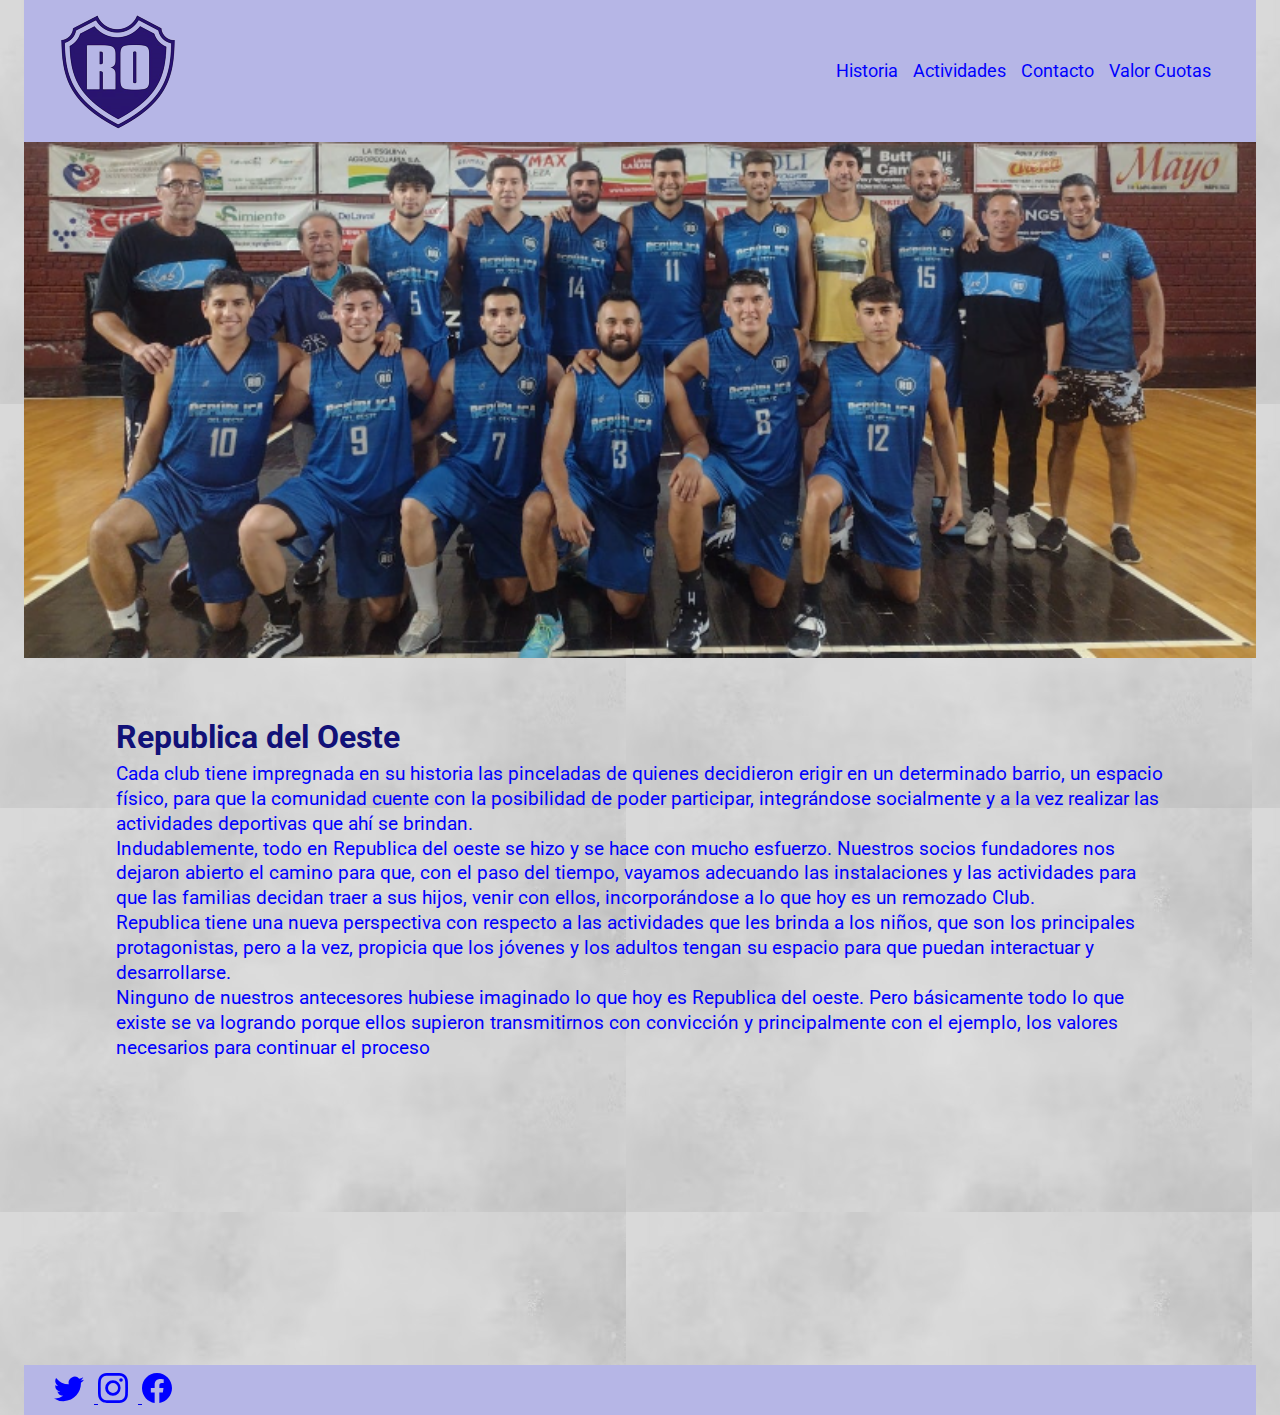
<file: index.html>
<!DOCTYPE html>
<html lang="es">

<head>
    <meta charset="UTF-8">
    <meta http-equiv="X-UA-Compatible" content="IE=edge">
    <meta name="viewport" content="width=device-width, initial-scale=1.0">
    <title>Club Republica del Oeste - Santa Fe.</title>
    <link rel="shortcut icon" href="./img/favicon.png" type="image/x-icon">
    <link rel="stylesheet" href="./css/style.css">
</head>

<body>
    <nav>
        <a href="index.html">
            <img src="img/logo repu.png" alt="Logo de republica del oeste.">
        </a>
        <ul>
            <li>
                <a href="./pages/historia.html">Historia</a>
            </li>
            <li>
                <a href="./pages/actividades.html">Actividades</a>
            </li>
            <li>
                <a href="./pages/contacto.html">Contacto</a>
            </li>
            <li>
                <a href="./pages/valorCuota.html">Valor Cuotas</a>
            </li>
        </ul>
    </nav>

    <header>
        <img src="img/header/Equipo-Primera.png" alt="foto del plantel de primera division de republica del oeste.">
    </header>

    <main>
        <section class="inicio">
            <h1>Republica del Oeste</h1>
            <p class="text-blue"> Cada club tiene impregnada en su historia las pinceladas de quienes decidieron erigir
                en un determinado barrio, un espacio físico, para que la comunidad cuente con la posibilidad de poder
                participar, integrándose socialmente y a la vez realizar las actividades deportivas que ahí se brindan.
            </p>
            <p class="text-blue">Indudablemente, todo en Republica del oeste se hizo y se hace con mucho esfuerzo.
                Nuestros
                socios fundadores nos dejaron abierto el camino para que, con el paso del tiempo, vayamos adecuando las
                instalaciones y las actividades para que las familias decidan traer a sus hijos, venir con ellos,
                incorporándose a lo que hoy es un remozado Club.</p>
            <p class="text-blue"> Republica tiene una nueva perspectiva con respecto a las actividades que les brinda a
                los niños, que
                son los principales protagonistas, pero a la vez, propicia que los jóvenes y los adultos tengan su
                espacio para que puedan interactuar y desarrollarse.</p>
            <p class="text-blue">Ninguno de nuestros antecesores hubiese imaginado lo que hoy es Republica del oeste.
                Pero básicamente
                todo lo que existe se va logrando porque ellos supieron transmitirnos con convicción y principalmente
                con el ejemplo, los valores necesarios para continuar el proceso</p>

        </section>


        <center><iframe class="conteiner"
                src="https://www.google.com/maps/embed?pb=!1m18!1m12!1m3!1d3396.717407839639!2d-60.717757899999995!3d-31.64158690000001!2m3!1f0!2f0!3f0!3m2!1i1024!2i768!4f13.1!3m3!1m2!1s0x95b5a9b445242f9f%3A0x4684e0f511addc2!2sAv.%20Gdor.%20Freyre%202765%2C%20S3000EPF%20Santa%20Fe!5e0!3m2!1ses-419!2sar!4v1685734344978!5m2!1ses-419!2sar"
                width="400" height="250" style="border: 10px;;" allowfullscreen="" loading="lazy"
                referrerpolicy="no-referrer-when-downgrade"></iframe></center>

    </main>

    <footer>
        <div>
            <a href="https://twitter.com/republicaoeste?lang=es" target="_blank">
                <svg xmlns="http://www.w3.org/2000/svg" width="16" height="16" fill="currentColor" class="bi bi-twitter"
                    viewBox="0 0 16 16">
                    <path
                        d="M5.026 15c6.038 0 9.341-5.003 9.341-9.334 0-.14 0-.282-.006-.422A6.685 6.685 0 0 0 16 3.542a6.658 6.658 0 0 1-1.889.518 3.301 3.301 0 0 0 1.447-1.817 6.533 6.533 0 0 1-2.087.793A3.286 3.286 0 0 0 7.875 6.03a9.325 9.325 0 0 1-6.767-3.429 3.289 3.289 0 0 0 1.018 4.382A3.323 3.323 0 0 1 .64 6.575v.045a3.288 3.288 0 0 0 2.632 3.218 3.203 3.203 0 0 1-.865.115 3.23 3.23 0 0 1-.614-.057 3.283 3.283 0 0 0 3.067 2.277A6.588 6.588 0 0 1 .78 13.58a6.32 6.32 0 0 1-.78-.045A9.344 9.344 0 0 0 5.026 15z" />
                </svg>
            </a>
            <a href="https://www.instagram.com/republicadeloeste/?hl=es-la" target="_blank">
                <svg xmlns="http://www.w3.org/2000/svg" width="16" height="16" fill="currentColor"
                    class="bi bi-instagram" viewBox="0 0 16 16">
                    <path
                        d="M8 0C5.829 0 5.556.01 4.703.048 3.85.088 3.269.222 2.76.42a3.917 3.917 0 0 0-1.417.923A3.927 3.927 0 0 0 .42 2.76C.222 3.268.087 3.85.048 4.7.01 5.555 0 5.827 0 8.001c0 2.172.01 2.444.048 3.297.04.852.174 1.433.372 1.942.205.526.478.972.923 1.417.444.445.89.719 1.416.923.51.198 1.09.333 1.942.372C5.555 15.99 5.827 16 8 16s2.444-.01 3.298-.048c.851-.04 1.434-.174 1.943-.372a3.916 3.916 0 0 0 1.416-.923c.445-.445.718-.891.923-1.417.197-.509.332-1.09.372-1.942C15.99 10.445 16 10.173 16 8s-.01-2.445-.048-3.299c-.04-.851-.175-1.433-.372-1.941a3.926 3.926 0 0 0-.923-1.417A3.911 3.911 0 0 0 13.24.42c-.51-.198-1.092-.333-1.943-.372C10.443.01 10.172 0 7.998 0h.003zm-.717 1.442h.718c2.136 0 2.389.007 3.232.046.78.035 1.204.166 1.486.275.373.145.64.319.92.599.28.28.453.546.598.92.11.281.24.705.275 1.485.039.843.047 1.096.047 3.231s-.008 2.389-.047 3.232c-.035.78-.166 1.203-.275 1.485a2.47 2.47 0 0 1-.599.919c-.28.28-.546.453-.92.598-.28.11-.704.24-1.485.276-.843.038-1.096.047-3.232.047s-2.39-.009-3.233-.047c-.78-.036-1.203-.166-1.485-.276a2.478 2.478 0 0 1-.92-.598 2.48 2.48 0 0 1-.6-.92c-.109-.281-.24-.705-.275-1.485-.038-.843-.046-1.096-.046-3.233 0-2.136.008-2.388.046-3.231.036-.78.166-1.204.276-1.486.145-.373.319-.64.599-.92.28-.28.546-.453.92-.598.282-.11.705-.24 1.485-.276.738-.034 1.024-.044 2.515-.045v.002zm4.988 1.328a.96.96 0 1 0 0 1.92.96.96 0 0 0 0-1.92zm-4.27 1.122a4.109 4.109 0 1 0 0 8.217 4.109 4.109 0 0 0 0-8.217zm0 1.441a2.667 2.667 0 1 1 0 5.334 2.667 2.667 0 0 1 0-5.334z" />
                </svg>
            </a>
            <a href="https://www.facebook.com/Republicaoeste/" target="_blank">
                <svg xmlns="http://www.w3.org/2000/svg" width="16" height="16" fill="currentColor"
                    class="bi bi-facebook" viewBox="0 0 16 16">
                    <path
                        d="M16 8.049c0-4.446-3.582-8.05-8-8.05C3.58 0-.002 3.603-.002 8.05c0 4.017 2.926 7.347 6.75 7.951v-5.625h-2.03V8.05H6.75V6.275c0-2.017 1.195-3.131 3.022-3.131.876 0 1.791.157 1.791.157v1.98h-1.009c-.993 0-1.303.621-1.303 1.258v1.51h2.218l-.354 2.326H9.25V16c3.824-.604 6.75-3.934 6.75-7.951z" />
                </svg>
            </a>
        </div>

    </footer>
</body>

</html>
</file>
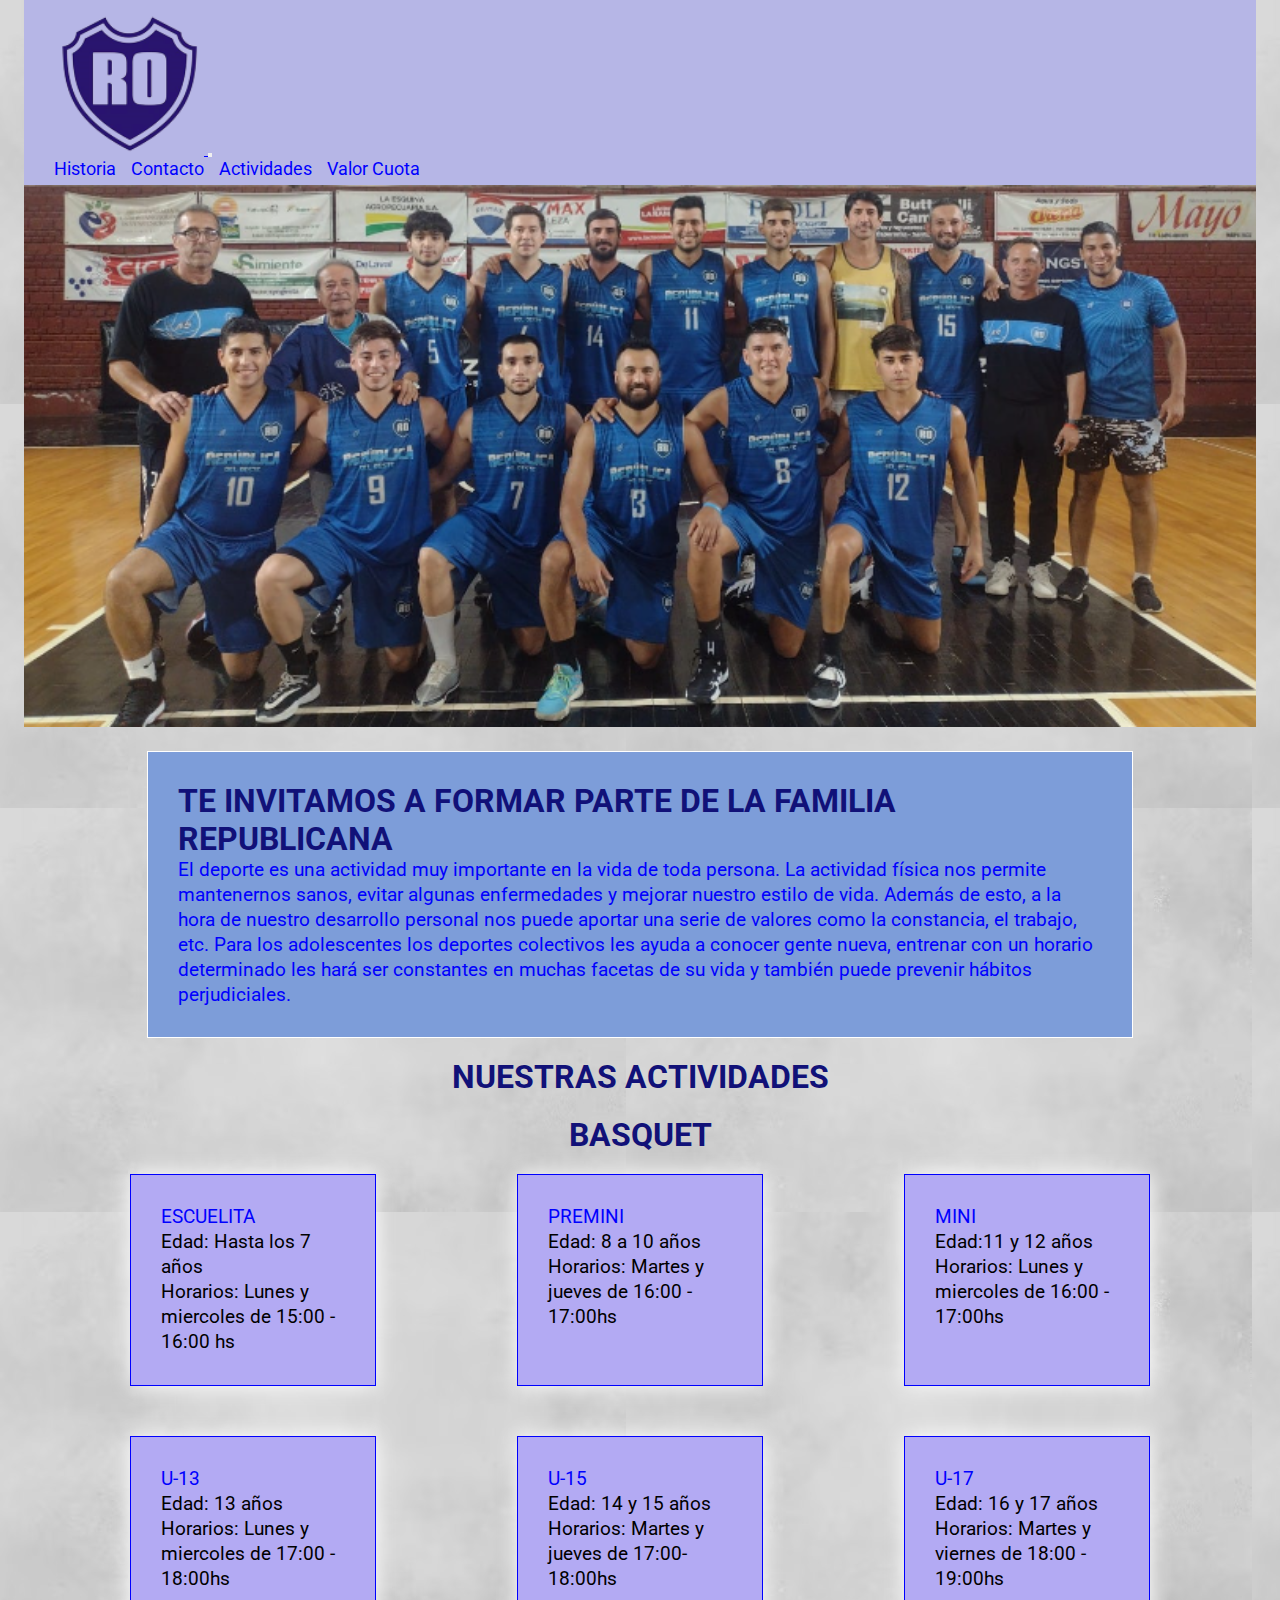
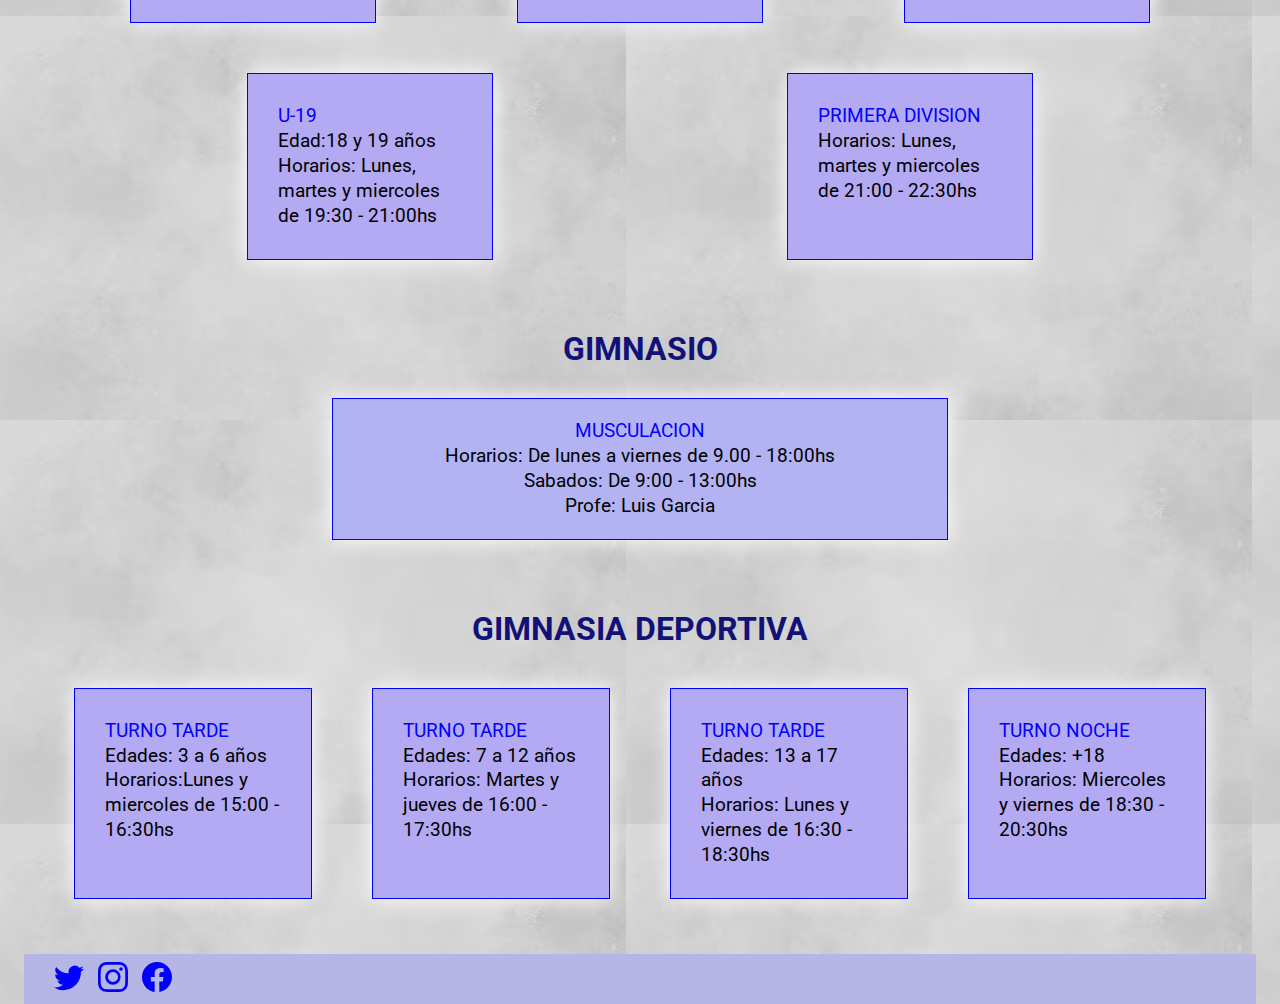
<file: pages/actividades.html>
<!DOCTYPE html>
<html lang="es">

<head>
    <meta charset="UTF-8">
    <meta http-equiv="X-UA-Compatible" content="IE=edge">
    <meta name="viewport" content="width=device-width, initial-scale=1.0">
    <title>Republica del Oeste - Actividades.</title>
    <link href="https://cdn.jsdelivr.net/npm/bootstrap@5.3.0/dist/css/bootstrap.min.css" rel="stylesheet"
        integrity="sha384-9ndCyUaIbzAi2FUVXJi0CjmCapSmO7SnpJef0486qhLnuZ2cdeRhO02iuK6FUUVM" crossorigin="anonymous">
    <link rel="shortcut icon" href="../img/favicon.png" type="image/x-icon">
    <link rel="stylesheet" href="../css/style.css">
</head>

<body>
    <nav class="navbar navbar-expand-lg botonera">
        <div class="container-fluid">
            <!--aca va mi logo-->
            <a class="navbar-brand" href="../index.html">
                <img src="../img/logo repu.png" alt="Logo republica del oeste">
            </a>
            <button class="navbar-toggler" type="button" data-bs-toggle="collapse"
                data-bs-target="#navbarSupportedContent" aria-controls="navbarSupportedContent" aria-expanded="false"
                aria-label="Toggle navigation">
                <!--boton hamburguesa-->
                <span class="navbar-toggler-icon"></span>
            </button>
            <div class="collapse navbar-collapse" id="navbarSupportedContent">

                <ul class="navbar-nav ms-auto mb-2 mb-lg-0">
                    <li class="nav-item">
                        <a class="nav-link" href="./historia.html">Historia</a>
                    </li>

                    </li>
                    <li class="nav-item">
                        <a class="nav-link" href="./contacto.html">Contacto</a>
                    </li>

                    <li class="nav-item">
                        <a class="nav-link" href="./actividades.html">Actividades</a>
                    </li>

                    <li class="nav-item">
                        <a class="nav-link" href="./valorcuota.html">Valor Cuota</a>
                    </li>
                </ul>

            </div>
        </div>
    </nav>

    <header>
        <img src="../img/header/Plantel primera.png" alt="foto del plantel de primera division de republica del oeste.">
    </header>

    <main>
        <section class="actividades">
            <h1>TE INVITAMOS A FORMAR PARTE DE LA FAMILIA REPUBLICANA</h1>
            <p class="text-blue">El deporte es una actividad muy importante en la vida de toda persona. La actividad
                física
                nos permite mantenernos sanos, evitar algunas enfermedades y mejorar nuestro estilo de vida. Además de
                esto,
                a la hora de nuestro desarrollo personal nos puede aportar una serie de valores como la constancia, el
                trabajo, etc. Para los adolescentes los deportes colectivos les ayuda a conocer gente nueva, entrenar
                con un
                horario determinado les hará ser constantes en muchas facetas de su vida y también puede prevenir
                hábitos
                perjudiciales. </p>
        </section>

        <h2>NUESTRAS ACTIVIDADES</h2>

        <h3>BASQUET</h3>


        <div class="contenedor">
            <div class="escuelita">
                <p class="text-blue"> ESCUELITA</p>
                <p>Edad: Hasta los 7 años</p>
                <p>Horarios: Lunes y miercoles de 15:00 - 16:00 hs</p>
            </div>

            <div class="premini">
                <p class="text-blue"> PREMINI</p>
                <p>Edad: 8 a 10 años</p>
                <p>Horarios: Martes y jueves de 16:00 - 17:00hs</p>
            </div>

            <div class="mini">
                <p class="text-blue">MINI</p>
                <p>Edad:11 y 12 años</p>
                <p>Horarios: Lunes y miercoles de 16:00 - 17:00hs</p>
            </div>
        </div>



        <div class="contenedor-2">
            <div class="u13">
                <p class="text-blue">U-13</p>
                <p>Edad: 13 años</p>
                <p>Horarios: Lunes y miercoles de 17:00 - 18:00hs</p>
            </div>

            <div class="u15">
                <p class="text-blue">U-15</p>
                <p>Edad: 14 y 15 años</p>
                <p>Horarios: Martes y jueves de 17:00- 18:00hs</p>
            </div>

            <div class="u17">
                <p class="text-blue">U-17</p>
                <p>Edad: 16 y 17 años</p>
                <p>Horarios: Martes y viernes de 18:00 - 19:00hs</p>
            </div>
        </div>



        <div class="contenedor-3">
            <div class="u19">
                <p class="text-blue">U-19</p>
                <p>Edad:18 y 19 años</p>
                <p>Horarios: Lunes, martes y miercoles de 19:30 - 21:00hs</p>
            </div>

            <div class="primera">
                <p class="text-blue"> PRIMERA DIVISION</p>
                <p>Horarios: Lunes, martes y miercoles de 21:00 - 22:30hs</p>
            </div>
        </div>


        <h3>GIMNASIO</h3>
        <div class="gym">
            <p class="text-blue">MUSCULACION</p>
            <p>Horarios: De lunes a viernes de 9.00 - 18:00hs</p>
            <p>Sabados: De 9:00 - 13:00hs</p>
            <p>Profe: Luis Garcia</p>
        </div>


        <h3>GIMNASIA DEPORTIVA</h3>
        <div class="deportiva">

            <div class="tarde">
                <p class="text-blue">TURNO TARDE</p>
                <p>Edades: 3 a 6 años</p>
                <p>Horarios:Lunes y miercoles de 15:00 - 16:30hs</p>
            </div>


            <div class="tarde">
                <p class="text-blue">TURNO TARDE</p>
                <p>Edades: 7 a 12 años</p>
                <p>Horarios: Martes y jueves de 16:00 - 17:30hs</p>
            </div>

            <div class="tarde">
                <p class="text-blue">TURNO TARDE</p>
                <p>Edades: 13 a 17 años</p>
                <p>Horarios: Lunes y viernes de 16:30 - 18:30hs</p>
            </div>

            <div class="tarde">
                <p class="text-blue">TURNO NOCHE</p>
                <p>Edades: +18</p>
                <p>Horarios: Miercoles y viernes de 18:30 - 20:30hs</p>
            </div>
        </div>

    </main>

    <footer>
        <div>
            <a href="https://twitter.com/republicaoeste?lang=es" target="_blank">
                <svg xmlns="http://www.w3.org/2000/svg" width="16" height="16" fill="currentColor" class="bi bi-twitter"
                    viewBox="0 0 16 16">
                    <path
                        d="M5.026 15c6.038 0 9.341-5.003 9.341-9.334 0-.14 0-.282-.006-.422A6.685 6.685 0 0 0 16 3.542a6.658 6.658 0 0 1-1.889.518 3.301 3.301 0 0 0 1.447-1.817 6.533 6.533 0 0 1-2.087.793A3.286 3.286 0 0 0 7.875 6.03a9.325 9.325 0 0 1-6.767-3.429 3.289 3.289 0 0 0 1.018 4.382A3.323 3.323 0 0 1 .64 6.575v.045a3.288 3.288 0 0 0 2.632 3.218 3.203 3.203 0 0 1-.865.115 3.23 3.23 0 0 1-.614-.057 3.283 3.283 0 0 0 3.067 2.277A6.588 6.588 0 0 1 .78 13.58a6.32 6.32 0 0 1-.78-.045A9.344 9.344 0 0 0 5.026 15z" />
            </a>
            <a href="https://www.instagram.com/republicadeloeste/?hl=es-la" target="_blank">
                <svg xmlns="http://www.w3.org/2000/svg" width="16" height="16" fill="currentColor"
                    class="bi bi-instagram" viewBox="0 0 16 16">
                    <path
                        d="M8 0C5.829 0 5.556.01 4.703.048 3.85.088 3.269.222 2.76.42a3.917 3.917 0 0 0-1.417.923A3.927 3.927 0 0 0 .42 2.76C.222 3.268.087 3.85.048 4.7.01 5.555 0 5.827 0 8.001c0 2.172.01 2.444.048 3.297.04.852.174 1.433.372 1.942.205.526.478.972.923 1.417.444.445.89.719 1.416.923.51.198 1.09.333 1.942.372C5.555 15.99 5.827 16 8 16s2.444-.01 3.298-.048c.851-.04 1.434-.174 1.943-.372a3.916 3.916 0 0 0 1.416-.923c.445-.445.718-.891.923-1.417.197-.509.332-1.09.372-1.942C15.99 10.445 16 10.173 16 8s-.01-2.445-.048-3.299c-.04-.851-.175-1.433-.372-1.941a3.926 3.926 0 0 0-.923-1.417A3.911 3.911 0 0 0 13.24.42c-.51-.198-1.092-.333-1.943-.372C10.443.01 10.172 0 7.998 0h.003zm-.717 1.442h.718c2.136 0 2.389.007 3.232.046.78.035 1.204.166 1.486.275.373.145.64.319.92.599.28.28.453.546.598.92.11.281.24.705.275 1.485.039.843.047 1.096.047 3.231s-.008 2.389-.047 3.232c-.035.78-.166 1.203-.275 1.485a2.47 2.47 0 0 1-.599.919c-.28.28-.546.453-.92.598-.28.11-.704.24-1.485.276-.843.038-1.096.047-3.232.047s-2.39-.009-3.233-.047c-.78-.036-1.203-.166-1.485-.276a2.478 2.478 0 0 1-.92-.598 2.48 2.48 0 0 1-.6-.92c-.109-.281-.24-.705-.275-1.485-.038-.843-.046-1.096-.046-3.233 0-2.136.008-2.388.046-3.231.036-.78.166-1.204.276-1.486.145-.373.319-.64.599-.92.28-.28.546-.453.92-.598.282-.11.705-.24 1.485-.276.738-.034 1.024-.044 2.515-.045v.002zm4.988 1.328a.96.96 0 1 0 0 1.92.96.96 0 0 0 0-1.92zm-4.27 1.122a4.109 4.109 0 1 0 0 8.217 4.109 4.109 0 0 0 0-8.217zm0 1.441a2.667 2.667 0 1 1 0 5.334 2.667 2.667 0 0 1 0-5.334z" />
            </a>
            <a href="https://www.facebook.com/Republicaoeste/" target="_blank">
                <svg xmlns="http://www.w3.org/2000/svg" width="16" height="16" fill="currentColor"
                    class="bi bi-facebook" viewBox="0 0 16 16">
                    <path
                        d="M16 8.049c0-4.446-3.582-8.05-8-8.05C3.58 0-.002 3.603-.002 8.05c0 4.017 2.926 7.347 6.75 7.951v-5.625h-2.03V8.05H6.75V6.275c0-2.017 1.195-3.131 3.022-3.131.876 0 1.791.157 1.791.157v1.98h-1.009c-.993 0-1.303.621-1.303 1.258v1.51h2.218l-.354 2.326H9.25V16c3.824-.604 6.75-3.934 6.75-7.951z" />
                </svg>
        </div>

    </footer>
    <script src="https://cdn.jsdelivr.net/npm/bootstrap@5.3.0/dist/js/bootstrap.bundle.min.js"
        integrity="sha384-geWF76RCwLtnZ8qwWowPQNguL3RmwHVBC9FhGdlKrxdiJJigb/j/68SIy3Te4Bkz"
        crossorigin="anonymous"></script>
</body>

</html>
</file>
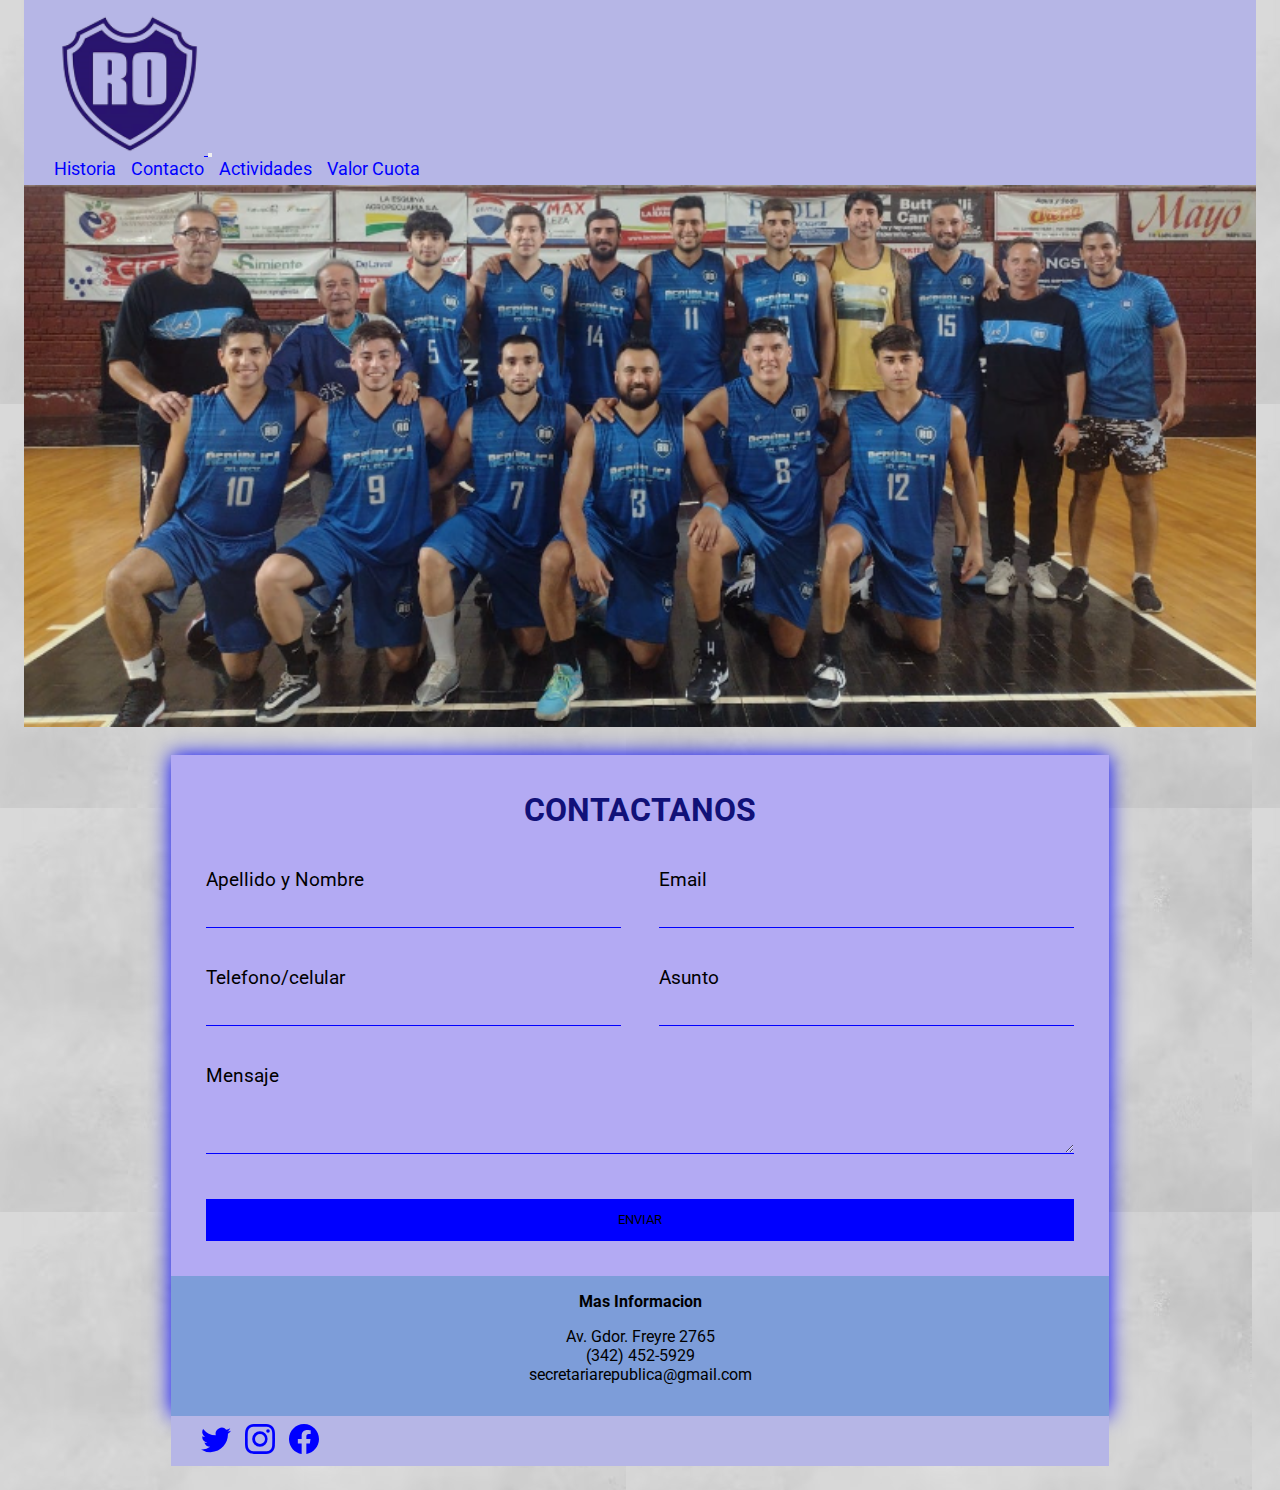
<file: pages/contacto.html>
<!DOCTYPE html>
<html lang="es">

<head>
    <meta charset="UTF-8">
    <meta http-equiv="X-UA-Compatible" content="IE=edge">
    <meta name="viewport" content="width=device-width, initial-scale=1.0">
    <title>Republica del Oeste - Contacto</title>
    <link href="https://cdn.jsdelivr.net/npm/bootstrap@5.3.0/dist/css/bootstrap.min.css" rel="stylesheet"
        integrity="sha384-9ndCyUaIbzAi2FUVXJi0CjmCapSmO7SnpJef0486qhLnuZ2cdeRhO02iuK6FUUVM" crossorigin="anonymous">
    <link rel="shortcut icon" href="../img/favicon.png" type="image/x-icon">
    <link rel="stylesheet" href="../css/style.css">
    <link rel="stylesheet" href="https://use.fontawesome.com/releases/v5.8.1/css/all.css"
        integrity="sha384-50oBUHEmvpQ+1lW4y57PTFmhCaXp0ML5d60M1M7uH2+nqUivzIebhndOJK28anvf" crossorigin="anonymous">
</head>

<body>
    <nav class="navbar navbar-expand-lg botonera">
        <div class="container-fluid">
            <!--aca va mi logo-->
            <a class="navbar-brand" href="../index.html">
                <img src="../img/logo repu.png" alt="Logo republica del oeste">
            </a>
            <button class="navbar-toggler" type="button" data-bs-toggle="collapse"
                data-bs-target="#navbarSupportedContent" aria-controls="navbarSupportedContent" aria-expanded="false"
                aria-label="Toggle navigation">
                <!--boton hamburguesa-->
                <span class="navbar-toggler-icon"></span>
            </button>
            <div class="collapse navbar-collapse" id="navbarSupportedContent">

                <ul class="navbar-nav ms-auto mb-2 mb-lg-0">
                    <li class="nav-item">
                        <a class="nav-link" href="./historia.html">Historia</a>
                    </li>

                    </li>
                    <li class="nav-item">
                        <a class="nav-link" href="./contacto.html">Contacto</a>
                    </li>

                    <li class="nav-item">
                        <a class="nav-link" href="./actividades.html">Actividades</a>
                    </li>

                    <li class="nav-item">
                        <a class="nav-link" href="./valorcuota.html">Valor Cuota</a>
                    </li>
                </ul>

            </div>
        </div>
    </nav>


    <header>
        <img src="../img/header/Plantel primera.png" alt="foto del plantel de primera division de republica del oeste.">
    </header>

    <div class="content">


        <div class="contact-wrapper animated bounceInUp">
            <div class="contact-form">
                <h3>CONTACTANOS</h3>
                <form action="">
                    <p>
                        <label>Apellido y Nombre</label>
                        <input type="text" name="Apellido y Nombre">
                    </p>
                    <p>
                        <label>Email</label>
                        <input type="email" name="email">
                    </p>
                    <p>
                        <label>Telefono/celular</label>
                        <input type="tel" name="phone">
                    </p>
                    <p>
                        <label>Asunto</label>
                        <input type="text" name="asunto">
                    </p>
                    <p class="block">
                        <label>Mensaje</label>
                        <textarea name="mensaje" rows="3"></textarea>
                    </p>
                    <p class="block">
                        <button>
                            Enviar
                        </button>
                    </p>
                </form>
            </div>
            <div class="contact-info">
                <h4>Mas Informacion</h4>
                <ul>
                    <li><i class="fas fa-map-marker-alt"></i> Av. Gdor. Freyre 2765</li>
                    <li><i class="fas fa-phone"></i> (342) 452-5929</li>
                    <li><i class="fas fa-envelope-open-text"></i> secretariarepublica@gmail.com</li>
                </ul>


            </div>
        </div>


        <footer>
            <div>
                <a href="https://twitter.com/republicaoeste?lang=es" target="_blank">
                    <svg xmlns="http://www.w3.org/2000/svg" width="16" height="16" fill="currentColor"
                        class="bi bi-twitter" viewBox="0 0 16 16">
                        <path
                            d="M5.026 15c6.038 0 9.341-5.003 9.341-9.334 0-.14 0-.282-.006-.422A6.685 6.685 0 0 0 16 3.542a6.658 6.658 0 0 1-1.889.518 3.301 3.301 0 0 0 1.447-1.817 6.533 6.533 0 0 1-2.087.793A3.286 3.286 0 0 0 7.875 6.03a9.325 9.325 0 0 1-6.767-3.429 3.289 3.289 0 0 0 1.018 4.382A3.323 3.323 0 0 1 .64 6.575v.045a3.288 3.288 0 0 0 2.632 3.218 3.203 3.203 0 0 1-.865.115 3.23 3.23 0 0 1-.614-.057 3.283 3.283 0 0 0 3.067 2.277A6.588 6.588 0 0 1 .78 13.58a6.32 6.32 0 0 1-.78-.045A9.344 9.344 0 0 0 5.026 15z" />
                </a>
                <a href="https://www.instagram.com/republicadeloeste/?hl=es-la" target="_blank">
                    <svg xmlns="http://www.w3.org/2000/svg" width="16" height="16" fill="currentColor"
                        class="bi bi-instagram" viewBox="0 0 16 16">
                        <path
                            d="M8 0C5.829 0 5.556.01 4.703.048 3.85.088 3.269.222 2.76.42a3.917 3.917 0 0 0-1.417.923A3.927 3.927 0 0 0 .42 2.76C.222 3.268.087 3.85.048 4.7.01 5.555 0 5.827 0 8.001c0 2.172.01 2.444.048 3.297.04.852.174 1.433.372 1.942.205.526.478.972.923 1.417.444.445.89.719 1.416.923.51.198 1.09.333 1.942.372C5.555 15.99 5.827 16 8 16s2.444-.01 3.298-.048c.851-.04 1.434-.174 1.943-.372a3.916 3.916 0 0 0 1.416-.923c.445-.445.718-.891.923-1.417.197-.509.332-1.09.372-1.942C15.99 10.445 16 10.173 16 8s-.01-2.445-.048-3.299c-.04-.851-.175-1.433-.372-1.941a3.926 3.926 0 0 0-.923-1.417A3.911 3.911 0 0 0 13.24.42c-.51-.198-1.092-.333-1.943-.372C10.443.01 10.172 0 7.998 0h.003zm-.717 1.442h.718c2.136 0 2.389.007 3.232.046.78.035 1.204.166 1.486.275.373.145.64.319.92.599.28.28.453.546.598.92.11.281.24.705.275 1.485.039.843.047 1.096.047 3.231s-.008 2.389-.047 3.232c-.035.78-.166 1.203-.275 1.485a2.47 2.47 0 0 1-.599.919c-.28.28-.546.453-.92.598-.28.11-.704.24-1.485.276-.843.038-1.096.047-3.232.047s-2.39-.009-3.233-.047c-.78-.036-1.203-.166-1.485-.276a2.478 2.478 0 0 1-.92-.598 2.48 2.48 0 0 1-.6-.92c-.109-.281-.24-.705-.275-1.485-.038-.843-.046-1.096-.046-3.233 0-2.136.008-2.388.046-3.231.036-.78.166-1.204.276-1.486.145-.373.319-.64.599-.92.28-.28.546-.453.92-.598.282-.11.705-.24 1.485-.276.738-.034 1.024-.044 2.515-.045v.002zm4.988 1.328a.96.96 0 1 0 0 1.92.96.96 0 0 0 0-1.92zm-4.27 1.122a4.109 4.109 0 1 0 0 8.217 4.109 4.109 0 0 0 0-8.217zm0 1.441a2.667 2.667 0 1 1 0 5.334 2.667 2.667 0 0 1 0-5.334z" />
                </a>
                <a href="https://www.facebook.com/Republicaoeste/" target="_blank">
                    <svg xmlns="http://www.w3.org/2000/svg" width="16" height="16" fill="currentColor"
                        class="bi bi-facebook" viewBox="0 0 16 16">
                        <path
                            d="M16 8.049c0-4.446-3.582-8.05-8-8.05C3.58 0-.002 3.603-.002 8.05c0 4.017 2.926 7.347 6.75 7.951v-5.625h-2.03V8.05H6.75V6.275c0-2.017 1.195-3.131 3.022-3.131.876 0 1.791.157 1.791.157v1.98h-1.009c-.993 0-1.303.621-1.303 1.258v1.51h2.218l-.354 2.326H9.25V16c3.824-.604 6.75-3.934 6.75-7.951z" />
                </a>
            </div>

        </footer>
        <script src="https://cdn.jsdelivr.net/npm/bootstrap@5.3.0/dist/js/bootstrap.bundle.min.js"
            integrity="sha384-geWF76RCwLtnZ8qwWowPQNguL3RmwHVBC9FhGdlKrxdiJJigb/j/68SIy3Te4Bkz"
            crossorigin="anonymous"></script>
</body>

</html>
</file>
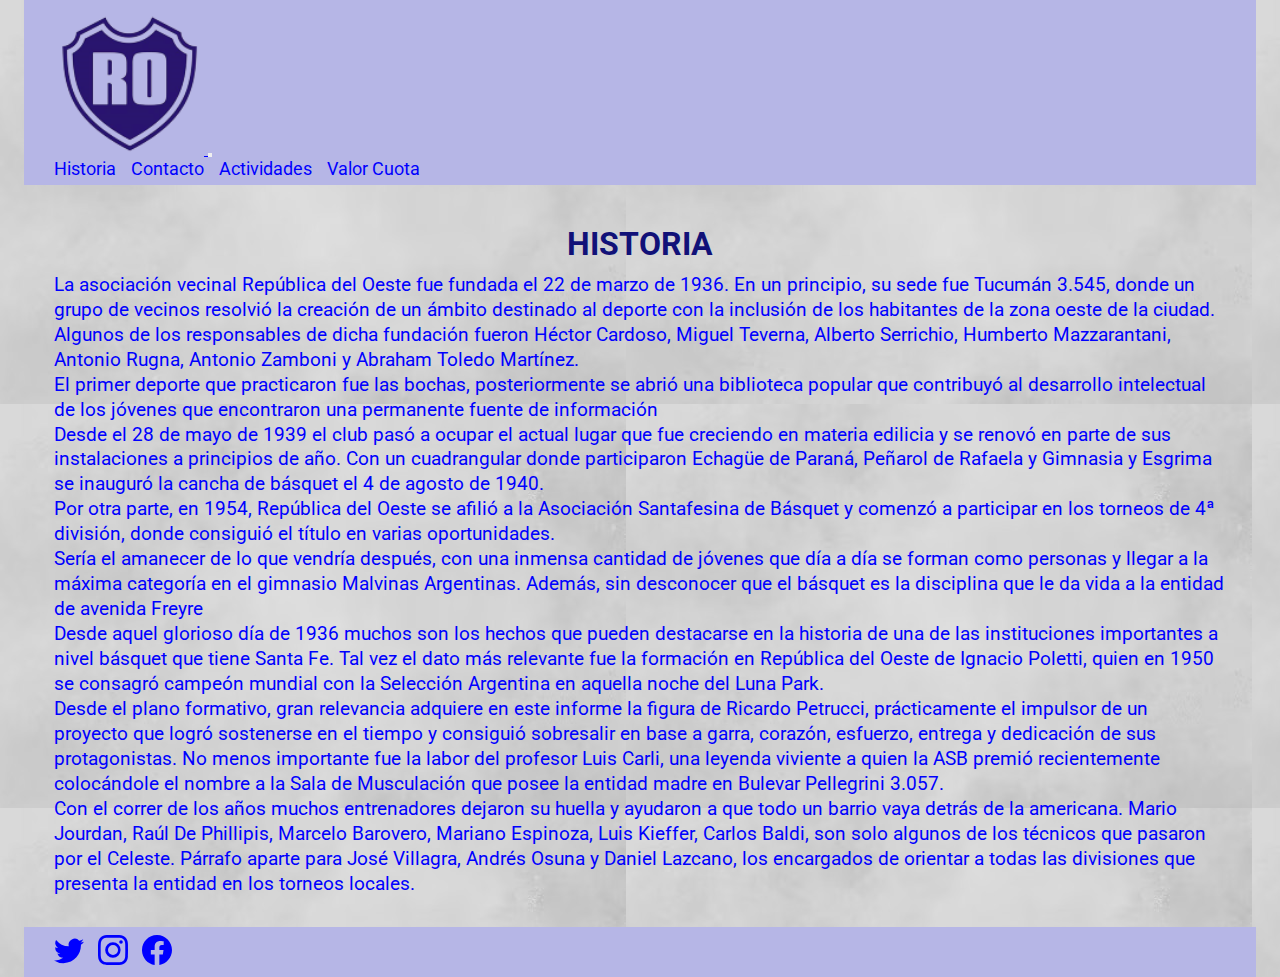
<file: pages/historia.html>
<!doctype html>
<html lang="en">

<head>
    <meta charset="utf-8">
    <meta name="viewport" content="width=device-width, initial-scale=1">
    <title>Historia</title>
    <!--CSS DE BS-->
    <link href="https://cdn.jsdelivr.net/npm/bootstrap@5.3.0/dist/css/bootstrap.min.css" rel="stylesheet"
        integrity="sha384-9ndCyUaIbzAi2FUVXJi0CjmCapSmO7SnpJef0486qhLnuZ2cdeRhO02iuK6FUUVM" crossorigin="anonymous">
    <!--MI CSS-->
    <link rel="stylesheet" href="../css/style.css">
    <link rel="shortcut icon" href="../img/favicon.png" type="image/x-icon">
</head>

<body>
    <!--stars nav-->
    <nav class="navbar navbar-expand-lg botonera">
        <div class="container-fluid">
            <!--aca va mi logo-->
            <a class="navbar-brand" href="../index.html">
                <img src="../img/logo repu.png" alt="Logo republica del oeste">
            </a>
            <button class="navbar-toggler" type="button" data-bs-toggle="collapse"
                data-bs-target="#navbarSupportedContent" aria-controls="navbarSupportedContent" aria-expanded="false"
                aria-label="Toggle navigation">
                <!--boton hamburguesa-->
                <span class="navbar-toggler-icon"></span>
            </button>
            <div class="collapse navbar-collapse" id="navbarSupportedContent">

                <ul class="navbar-nav ms-auto mb-2 mb-lg-0">
                    <li class="nav-item">
                        <a class="nav-link" href="./historia.html">Historia</a>
                    </li>

                    </li>
                    <li class="nav-item">
                        <a class="nav-link" href="./contacto.html">Contacto</a>
                    </li>

                    <li class="nav-item">
                        <a class="nav-link" href="./actividades.html">Actividades</a>
                    </li>

                    <li class="nav-item">
                        <a class="nav-link" href="./valorcuota.html">Valor Cuota</a>
                    </li>
                </ul>

            </div>
        </div>
    </nav>
    <!--ends nav-->


    <main>
        <section class="conteiner">
            <h1 class="text-center">HISTORIA</h1>
            <p class="text-blue">La asociación vecinal República del Oeste fue fundada el 22 de marzo de 1936. En un
                principio, su sede fue Tucumán 3.545, donde un grupo de vecinos resolvió la creación de un ámbito
                destinado
                al deporte con la inclusión de los habitantes de la zona oeste de la ciudad. Algunos de los responsables
                de
                dicha fundación fueron Héctor Cardoso, Miguel Teverna, Alberto Serrichio, Humberto Mazzarantani, Antonio
                Rugna, Antonio Zamboni y Abraham Toledo Martínez.</p>

            <p class="text-blue">El primer deporte que practicaron fue las bochas, posteriormente se abrió una
                biblioteca
                popular que contribuyó al desarrollo intelectual de los jóvenes que encontraron una permanente fuente de
                información</p>

            <p class="text-blue">
                Desde el 28 de mayo de 1939 el club pasó a ocupar el actual lugar que fue creciendo en materia edilicia
                y se
                renovó en parte de sus instalaciones a principios de año. Con un cuadrangular donde participaron Echagüe
                de
                Paraná, Peñarol de Rafaela y Gimnasia y Esgrima se inauguró la cancha de básquet el 4 de agosto de 1940.
            </p>

            <p class="text-blue">Por otra parte, en 1954, República del Oeste se afilió a la Asociación Santafesina de
                Básquet y comenzó a participar en los torneos de 4ª división, donde consiguió el título en varias
                oportunidades.</p>

            <p class="text-blue">Sería el amanecer de lo que vendría después, con una inmensa cantidad de jóvenes que
                día a
                día se forman como personas y llegar a la máxima categoría en el gimnasio Malvinas Argentinas. Además,
                sin
                desconocer que el básquet es la disciplina que le da vida a la entidad de avenida Freyre</p>

            <p class="text-blue">Desde aquel glorioso día de 1936 muchos son los hechos que pueden destacarse en la
                historia
                de una de las instituciones importantes a nivel básquet que tiene Santa Fe. Tal vez el dato más
                relevante
                fue la formación en República del Oeste de Ignacio Poletti, quien en 1950 se consagró campeón mundial
                con la
                Selección Argentina en aquella noche del Luna Park.</p>

            <p class="text-blue">Desde el plano formativo, gran relevancia adquiere en este informe la figura de Ricardo
                Petrucci, prácticamente el impulsor de un proyecto que logró sostenerse en el tiempo y consiguió
                sobresalir
                en base a garra, corazón, esfuerzo, entrega y dedicación de sus protagonistas. No menos importante fue
                la
                labor del profesor Luis Carli, una leyenda viviente a quien la ASB premió recientemente colocándole el
                nombre a la Sala de Musculación que posee la entidad madre en Bulevar Pellegrini 3.057.</p>

            <p class="text-blue">Con el correr de los años muchos entrenadores dejaron su huella y ayudaron a que todo
                un
                barrio vaya detrás de la americana. Mario Jourdan, Raúl De Phillipis, Marcelo Barovero, Mariano
                Espinoza,
                Luis Kieffer, Carlos Baldi, son solo algunos de los técnicos que pasaron por el Celeste. Párrafo aparte
                para
                José Villagra, Andrés Osuna y Daniel Lazcano, los encargados de orientar a todas las divisiones que
                presenta
                la entidad en los torneos locales.</p>
        </section>

    </main>
    <footer>
        <div>
            <a href="https://twitter.com/republicaoeste?lang=es" target="_blank">
                <svg xmlns="http://www.w3.org/2000/svg" width="16" height="16" fill="currentColor" class="bi bi-twitter"
                    viewBox="0 0 16 16">
                    <path
                        d="M5.026 15c6.038 0 9.341-5.003 9.341-9.334 0-.14 0-.282-.006-.422A6.685 6.685 0 0 0 16 3.542a6.658 6.658 0 0 1-1.889.518 3.301 3.301 0 0 0 1.447-1.817 6.533 6.533 0 0 1-2.087.793A3.286 3.286 0 0 0 7.875 6.03a9.325 9.325 0 0 1-6.767-3.429 3.289 3.289 0 0 0 1.018 4.382A3.323 3.323 0 0 1 .64 6.575v.045a3.288 3.288 0 0 0 2.632 3.218 3.203 3.203 0 0 1-.865.115 3.23 3.23 0 0 1-.614-.057 3.283 3.283 0 0 0 3.067 2.277A6.588 6.588 0 0 1 .78 13.58a6.32 6.32 0 0 1-.78-.045A9.344 9.344 0 0 0 5.026 15z" />
            </a>
            <a href="https://www.instagram.com/republicadeloeste/?hl=es-la" target="_blank">
                <svg xmlns="http://www.w3.org/2000/svg" width="16" height="16" fill="currentColor"
                    class="bi bi-instagram" viewBox="0 0 16 16">
                    <path
                        d="M8 0C5.829 0 5.556.01 4.703.048 3.85.088 3.269.222 2.76.42a3.917 3.917 0 0 0-1.417.923A3.927 3.927 0 0 0 .42 2.76C.222 3.268.087 3.85.048 4.7.01 5.555 0 5.827 0 8.001c0 2.172.01 2.444.048 3.297.04.852.174 1.433.372 1.942.205.526.478.972.923 1.417.444.445.89.719 1.416.923.51.198 1.09.333 1.942.372C5.555 15.99 5.827 16 8 16s2.444-.01 3.298-.048c.851-.04 1.434-.174 1.943-.372a3.916 3.916 0 0 0 1.416-.923c.445-.445.718-.891.923-1.417.197-.509.332-1.09.372-1.942C15.99 10.445 16 10.173 16 8s-.01-2.445-.048-3.299c-.04-.851-.175-1.433-.372-1.941a3.926 3.926 0 0 0-.923-1.417A3.911 3.911 0 0 0 13.24.42c-.51-.198-1.092-.333-1.943-.372C10.443.01 10.172 0 7.998 0h.003zm-.717 1.442h.718c2.136 0 2.389.007 3.232.046.78.035 1.204.166 1.486.275.373.145.64.319.92.599.28.28.453.546.598.92.11.281.24.705.275 1.485.039.843.047 1.096.047 3.231s-.008 2.389-.047 3.232c-.035.78-.166 1.203-.275 1.485a2.47 2.47 0 0 1-.599.919c-.28.28-.546.453-.92.598-.28.11-.704.24-1.485.276-.843.038-1.096.047-3.232.047s-2.39-.009-3.233-.047c-.78-.036-1.203-.166-1.485-.276a2.478 2.478 0 0 1-.92-.598 2.48 2.48 0 0 1-.6-.92c-.109-.281-.24-.705-.275-1.485-.038-.843-.046-1.096-.046-3.233 0-2.136.008-2.388.046-3.231.036-.78.166-1.204.276-1.486.145-.373.319-.64.599-.92.28-.28.546-.453.92-.598.282-.11.705-.24 1.485-.276.738-.034 1.024-.044 2.515-.045v.002zm4.988 1.328a.96.96 0 1 0 0 1.92.96.96 0 0 0 0-1.92zm-4.27 1.122a4.109 4.109 0 1 0 0 8.217 4.109 4.109 0 0 0 0-8.217zm0 1.441a2.667 2.667 0 1 1 0 5.334 2.667 2.667 0 0 1 0-5.334z" />
            </a>
            <a href="https://www.facebook.com/Republicaoeste/" target="_blank">
                <svg xmlns="http://www.w3.org/2000/svg" width="16" height="16" fill="currentColor"
                    class="bi bi-facebook" viewBox="0 0 16 16">
                    <path
                        d="M16 8.049c0-4.446-3.582-8.05-8-8.05C3.58 0-.002 3.603-.002 8.05c0 4.017 2.926 7.347 6.75 7.951v-5.625h-2.03V8.05H6.75V6.275c0-2.017 1.195-3.131 3.022-3.131.876 0 1.791.157 1.791.157v1.98h-1.009c-.993 0-1.303.621-1.303 1.258v1.51h2.218l-.354 2.326H9.25V16c3.824-.604 6.75-3.934 6.75-7.951z" />
                </svg>
            </a>
        </div>

    </footer>
    <!--js de bs-->
    <script src="https://cdn.jsdelivr.net/npm/bootstrap@5.3.0/dist/js/bootstrap.bundle.min.js"
        integrity="sha384-geWF76RCwLtnZ8qwWowPQNguL3RmwHVBC9FhGdlKrxdiJJigb/j/68SIy3Te4Bkz"
        crossorigin="anonymous"></script>
</body>

</html>
</file>
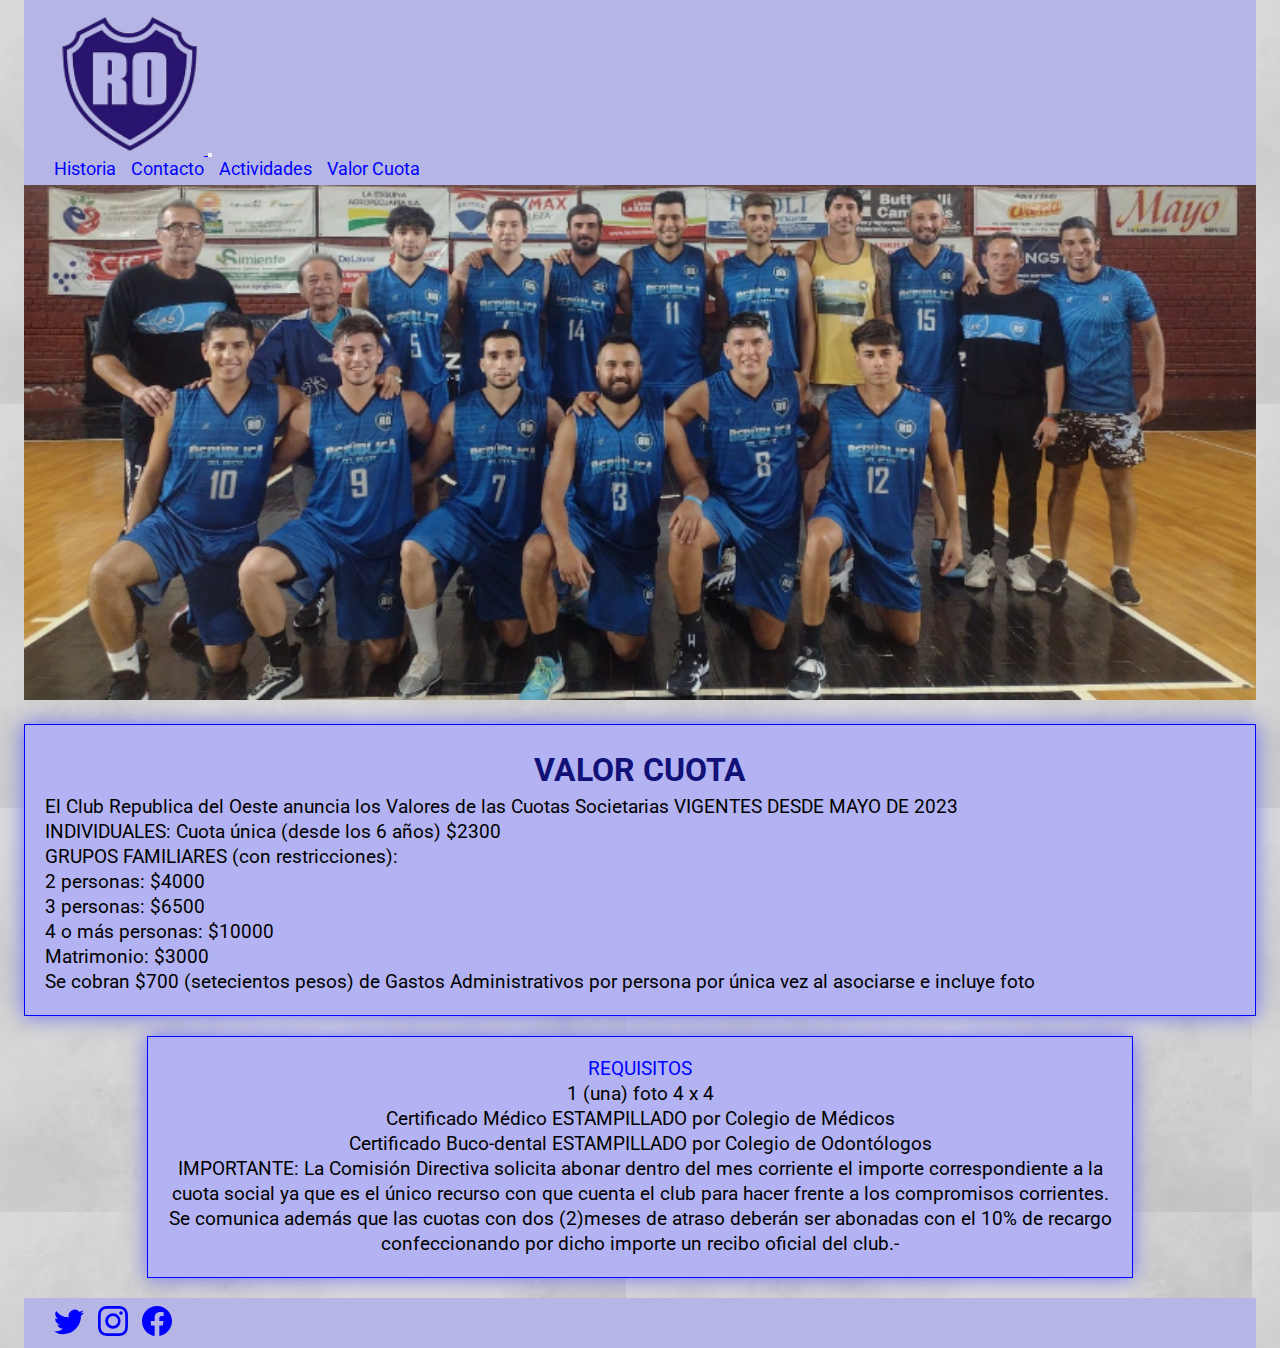
<file: pages/valorcuota.html>
<!DOCTYPE html>
<html lang="es">

<head>
    <meta charset="UTF-8">
    <meta http-equiv="X-UA-Compatible" content="IE=edge">
    <meta name="viewport" content="width=device-width, initial-scale=1.0">
    <title>Club Republica del Oeste - Santa Fe.</title>
    <link href="https://cdn.jsdelivr.net/npm/bootstrap@5.3.0/dist/css/bootstrap.min.css" rel="stylesheet"
        integrity="sha384-9ndCyUaIbzAi2FUVXJi0CjmCapSmO7SnpJef0486qhLnuZ2cdeRhO02iuK6FUUVM" crossorigin="anonymous">
    <link rel="shortcut icon" href="../img/favicon.png" type="image/x-icon">
    <link rel="stylesheet" href="../css/style.css">
</head>

<body>
    <nav class="navbar navbar-expand-lg botonera">
        <div class="container-fluid">
            <!--aca va mi logo-->
            <a class="navbar-brand" href="../index.html">
                <img src="../img/logo repu.png" alt="Logo republica del oeste">
            </a>
            <button class="navbar-toggler" type="button" data-bs-toggle="collapse"
                data-bs-target="#navbarSupportedContent" aria-controls="navbarSupportedContent" aria-expanded="false"
                aria-label="Toggle navigation">
                <!--boton hamburguesa-->
                <span class="navbar-toggler-icon"></span>
            </button>
            <div class="collapse navbar-collapse" id="navbarSupportedContent">

                <ul class="navbar-nav ms-auto mb-2 mb-lg-0">
                    <li class="nav-item">
                        <a class="nav-link" href="./historia.html">Historia</a>
                    </li>

                    </li>
                    <li class="nav-item">
                        <a class="nav-link" href="./contacto.html">Contacto</a>
                    </li>

                    <li class="nav-item">
                        <a class="nav-link" href="./actividades.html">Actividades</a>
                    </li>

                    <li class="nav-item">
                        <a class="nav-link" href="./valorcuota.html">Valor Cuota</a>
                    </li>
                </ul>

            </div>
        </div>
    </nav>


    <header>
        <img src="../img/header/Equipo-Primera.png" alt="foto del plantel de primera division de republica del oeste.">
    </header>

    <main>
        <div class="cuota">
            <h1 class="text-center">VALOR CUOTA</h1>

            <p>El Club Republica del Oeste anuncia los Valores de las Cuotas Societarias VIGENTES DESDE MAYO DE 2023</p>

            <p>INDIVIDUALES: Cuota única (desde los 6 años) $2300</p>

            <p>GRUPOS FAMILIARES (con restricciones): </p>

            <p>2 personas: $4000</p>

            <p>3 personas: $6500</p>

            <p>4 o más personas: $10000</p>

            <p>Matrimonio: $3000</p>

            <p>Se cobran $700 (setecientos pesos) de Gastos Administrativos por persona por única vez al asociarse e
                incluye
                foto</p>
        </div>

        <div class="requisitos">
            <p class="text-blue">REQUISITOS</p>

            <p>1 (una) foto 4 x 4</p>

            <p>Certificado Médico ESTAMPILLADO por Colegio de Médicos</p>

            <p>Certificado Buco-dental ESTAMPILLADO por Colegio de Odontólogos</p>

            <p>IMPORTANTE: La Comisión Directiva solicita abonar dentro del mes corriente el importe
                correspondiente a la cuota social ya que es el único recurso con que cuenta el club para hacer frente a
                los
                compromisos corrientes. Se comunica además que las cuotas con dos (2)meses de atraso deberán ser
                abonadas
                con el 10% de recargo confeccionando por dicho importe un recibo oficial del club.-</p>
        </div>


    </main>

    <footer>
        <div>
            <a href="https://twitter.com/republicaoeste?lang=es" target="_blank">
                <svg xmlns="http://www.w3.org/2000/svg" width="16" height="16" fill="currentColor" class="bi bi-twitter"
                    viewBox="0 0 16 16">
                    <path
                        d="M5.026 15c6.038 0 9.341-5.003 9.341-9.334 0-.14 0-.282-.006-.422A6.685 6.685 0 0 0 16 3.542a6.658 6.658 0 0 1-1.889.518 3.301 3.301 0 0 0 1.447-1.817 6.533 6.533 0 0 1-2.087.793A3.286 3.286 0 0 0 7.875 6.03a9.325 9.325 0 0 1-6.767-3.429 3.289 3.289 0 0 0 1.018 4.382A3.323 3.323 0 0 1 .64 6.575v.045a3.288 3.288 0 0 0 2.632 3.218 3.203 3.203 0 0 1-.865.115 3.23 3.23 0 0 1-.614-.057 3.283 3.283 0 0 0 3.067 2.277A6.588 6.588 0 0 1 .78 13.58a6.32 6.32 0 0 1-.78-.045A9.344 9.344 0 0 0 5.026 15z" />
            </a>
            <a href="https://www.instagram.com/republicadeloeste/?hl=es-la" target="_blank">
                <svg xmlns="http://www.w3.org/2000/svg" width="16" height="16" fill="currentColor"
                    class="bi bi-instagram" viewBox="0 0 16 16">
                    <path
                        d="M8 0C5.829 0 5.556.01 4.703.048 3.85.088 3.269.222 2.76.42a3.917 3.917 0 0 0-1.417.923A3.927 3.927 0 0 0 .42 2.76C.222 3.268.087 3.85.048 4.7.01 5.555 0 5.827 0 8.001c0 2.172.01 2.444.048 3.297.04.852.174 1.433.372 1.942.205.526.478.972.923 1.417.444.445.89.719 1.416.923.51.198 1.09.333 1.942.372C5.555 15.99 5.827 16 8 16s2.444-.01 3.298-.048c.851-.04 1.434-.174 1.943-.372a3.916 3.916 0 0 0 1.416-.923c.445-.445.718-.891.923-1.417.197-.509.332-1.09.372-1.942C15.99 10.445 16 10.173 16 8s-.01-2.445-.048-3.299c-.04-.851-.175-1.433-.372-1.941a3.926 3.926 0 0 0-.923-1.417A3.911 3.911 0 0 0 13.24.42c-.51-.198-1.092-.333-1.943-.372C10.443.01 10.172 0 7.998 0h.003zm-.717 1.442h.718c2.136 0 2.389.007 3.232.046.78.035 1.204.166 1.486.275.373.145.64.319.92.599.28.28.453.546.598.92.11.281.24.705.275 1.485.039.843.047 1.096.047 3.231s-.008 2.389-.047 3.232c-.035.78-.166 1.203-.275 1.485a2.47 2.47 0 0 1-.599.919c-.28.28-.546.453-.92.598-.28.11-.704.24-1.485.276-.843.038-1.096.047-3.232.047s-2.39-.009-3.233-.047c-.78-.036-1.203-.166-1.485-.276a2.478 2.478 0 0 1-.92-.598 2.48 2.48 0 0 1-.6-.92c-.109-.281-.24-.705-.275-1.485-.038-.843-.046-1.096-.046-3.233 0-2.136.008-2.388.046-3.231.036-.78.166-1.204.276-1.486.145-.373.319-.64.599-.92.28-.28.546-.453.92-.598.282-.11.705-.24 1.485-.276.738-.034 1.024-.044 2.515-.045v.002zm4.988 1.328a.96.96 0 1 0 0 1.92.96.96 0 0 0 0-1.92zm-4.27 1.122a4.109 4.109 0 1 0 0 8.217 4.109 4.109 0 0 0 0-8.217zm0 1.441a2.667 2.667 0 1 1 0 5.334 2.667 2.667 0 0 1 0-5.334z" />
            </a>
            <a href="https://www.facebook.com/Republicaoeste/" target="_blank">
                <svg xmlns="http://www.w3.org/2000/svg" width="16" height="16" fill="currentColor"
                    class="bi bi-facebook" viewBox="0 0 16 16">
                    <path
                        d="M16 8.049c0-4.446-3.582-8.05-8-8.05C3.58 0-.002 3.603-.002 8.05c0 4.017 2.926 7.347 6.75 7.951v-5.625h-2.03V8.05H6.75V6.275c0-2.017 1.195-3.131 3.022-3.131.876 0 1.791.157 1.791.157v1.98h-1.009c-.993 0-1.303.621-1.303 1.258v1.51h2.218l-.354 2.326H9.25V16c3.824-.604 6.75-3.934 6.75-7.951z" />
            </a>
        </div>

    </footer>
    <script src="https://cdn.jsdelivr.net/npm/bootstrap@5.3.0/dist/js/bootstrap.bundle.min.js"
        integrity="sha384-geWF76RCwLtnZ8qwWowPQNguL3RmwHVBC9FhGdlKrxdiJJigb/j/68SIy3Te4Bkz"
        crossorigin="anonymous"></script>
</body>

</html>
</file>
<file: css/style.css>
@import url('https://fonts.googleapis.com/css2?family=Roboto:wght@300;400&display=swap');

* {
    font-family: 'Roboto', sans-serif;
    padding: 0;
    margin: 0;
    box-sizing: border-box;

}

body {
    background-image: url(../img/background/unnamed.jpg);
    padding: 0 1.5em;
}

/*Selectores etiqueta*/
h1 {
    font-size: 2em;
    color: rgb(17, 17, 120)
}

h2 {
    font-size: 2em;
    color: rgb(17, 17, 120);
    text-align: center;
}

h3 {
    font-size: 2em;
    color: rgb(17, 17, 120);
    text-align: center;
    padding: 20px 60px;
}

p {
    font-size: 1.2em;
    line-height: 1.3em;
}

.botonera img {
    width: 150px;
}

.botonera a {
    color: blue;
}

nav {
    background-color: rgba(182, 182, 230);
    padding: 6px 30px;
    width: 100%;
    position: sticky;
    left: 0;
    top: 0;
    display: flex;
    flex-direction: row;
    justify-content: space-between;
    align-items: center;
}



nav ul {
    list-style-type: none;
    display: flex;

}

nav ul li {
    margin-right: 15px;
}


nav ul li a {
    text-decoration: none;
    color: blue;
    font-size: 1.1em;
}

header img {
    width: 100%;
}

footer {
    background-color: rgba(182, 182, 230);
    padding: 8px 30px;
    width: 100%;
    left: 0;
    top: 0;
    display: flex;
    flex-direction: row;
    justify-content: space-between;
    align-items: center;
}

footer svg {
    width: 30px;
    height: 30px;
    fill: blue;
    margin-right: 10px;
}


.text-blue {
    color: blue;
}

.text-white {
    color: white;
}

.text-center {
    text-align: center;
    padding: 10px;
}

.text-left {
    text-align: left;
}

.text.right {
    text-align: right;
}

/*Contacto*/

.content {
    width: 80%;
    margin-left: auto;
    margin-right: auto;
    padding: 1.5em;
}

.logo {
    text-align: center;
    font-size: 3em;
}

.contact-wrapper {
    box-shadow: 0 0 20px 0 blue;
    width: 100%;
}

.contact-wrapper>* {
    padding: 1em;
}

.contact-form {
    background-color: rgb(179, 170, 243);
}

.contact-form form {
    display: grid;
    grid-template-columns: 1fr 1fr;
}

.contact-form form label {
    display: block;
}

.contact-form form p {
    margin: 0;
    padding: 1em;
}

.contact-form form .block {
    grid-column: 1 / 3;
}

.contact-form form button,
.contact-form form input,
.contact-form form textarea {
    width: 100%;
    padding: .7em;
    border: none;
    background: none;
    outline: 0;
    color: black;
    border-bottom: 1px solid blue;
}

.contact-form form button {
    background: blue;
    border: 0;
    text-transform: uppercase;
    padding: 1em;
}

.contact-form form button:hover,
.contact-form form button:focus {
    background: blue;
    color: white;
    transition: background-color 1s ease-out;
    outline: 0;
}

.contact-info ul {
    list-style: none;
    padding: 0;
}

/* CONTACT INFO */
.contact-info {
    background: black;
    padding: 1em;
}

.contact-info h4,
.contact-info ul,
.contact-info p {
    text-align: center;
    margin: 0 0 1rem 0;
}

.contact-info {
    background-color: rgb(125, 157, 217);
}

.actividades {
    background-color: rgb(125, 157, 217);
    width: 80%;
    height: auto;
    margin: 20px auto;
    padding: 30px;
    border: double 1px white;
    overflow: auto;
}


.inicio {
    width: 90%;
    height: auto;
    margin: 20px auto;
    padding: 30px;
    overflow: auto;
    line-height: 50px;
}

/*actividades*/

.contenedor {
    display: flex;
    justify-content: space-evenly;
}


.escuelita {
    background-color: rgb(179, 170, 243);
    border: solid 1px blue;
    box-shadow: 0 0 20px 0 white;
    width: 20%;
    padding: 30px;
    margin-right: 35px;
    margin-bottom: 50px;
}

.premini {
    background-color: rgb(179, 170, 243);
    border: solid 1px blue;
    box-shadow: 0 0 20px 0 white;
    width: 20%;
    padding: 30px;
    margin-right: 35px;
    margin-bottom: 50px;
}

.mini {
    background-color: rgb(179, 170, 243);
    border: solid 1px blue;
    box-shadow: 0 0 20px 0 white;
    width: 20%;
    padding: 30px;
    margin-bottom: 50px;
}



.contenedor-2 {
    display: flex;
    justify-content: space-evenly;
}

.u13 {
    background-color: rgb(179, 170, 243);
    border: solid 1px blue;
    box-shadow: 0 0 20px 0 white;
    width: 20%;
    padding: 30px;
    margin-right: 35px;
    margin-bottom: 50px;
}

.u15 {
    background-color: rgb(179, 170, 243);
    border: solid 1px blue;
    box-shadow: 0 0 20px 0 white;
    width: 20%;
    padding: 30px;
    margin-right: 35px;
    margin-bottom: 50px;
}

.u17 {
    background-color: rgb(179, 170, 243);
    border: solid 1px blue;
    box-shadow: 0 0 20px 0 white;
    width: 20%;
    padding: 30px;
    margin-bottom: 50px;
}

.contenedor-3 {
    display: flex;
    justify-content: space-evenly;
}

.u19 {
    background-color: rgb(179, 170, 243);
    border: solid 1px blue;
    box-shadow: 0 0 20px 0 white;
    width: 20%;
    padding: 30px;
    margin-right: 35px;
    margin-bottom: 50px;
}

.primera {
    background-color: rgb(179, 170, 243);
    border: solid 1px blue;
    box-shadow: 0 0 20px 0 white;
    width: 20%;
    padding: 30px;
    margin-left: 35px;
    margin-bottom: 50px;
}


.gym {
    background-color: rgb(179, 179, 243);
    border: solid 1px blue;
    box-shadow: 0 0 20px 0 white;
    padding: 20px;
    width: 50%;
    height: auto;
    margin: 10px auto;
    margin-bottom: 50px;
    text-align: center;
}


.deportiva {
    display: flex;
    justify-content: space-around;
    padding: 20px;
}

.tarde {
    background-color: rgb(179, 170, 243);
    border: solid 1px blue;
    box-shadow: 0 0 20px 0 white;
    width: 20%;
    padding: 30px;
    margin-bottom: 35px;
}

/*Valor cuota*/

.cuota {
    background-color: rgb(179, 179, 243);
    border: solid 1px blue;
    box-shadow: 0 0 20px 0 rgb(115, 115, 244);
    padding: 20px;
    width: 100%;
    height: auto;
    margin: 20px auto;
    text-align: left;
    line-height: 30px;
}

.requisitos {
    background-color: rgb(179, 179, 243);
    padding: 20px;
    border: solid 1px blue;
    box-shadow: 0 0 20px 0 rgb(115, 115, 244);
    width: 80%;
    height: auto;
    margin: 20px auto;
    text-align: center;
    line-height: 30px;
}

.conteiner {
    padding: 30px;
}

@media (width < 700px) {
    .contenedor {
        flex-direction: column;
    }

    .escuelita {
        width: 70%;
        text-align: center;
        justify-content: center;
    }

    .premini {
        width: 70%;
        text-align: center;
        justify-content: center;
    }

    .mini {
        width: 70%;
        text-align: center;
        justify-content: center;
    }

    .contenedor-2 {
        flex-direction: column;
    }

    .u13 {
        width: 70%;
        text-align: center;
        justify-content: center;
    }

    .u15 {
        width: 70%;
        text-align: center;
        justify-content: center;
    }

    .u17 {
        width: 70%;
        text-align: center;
        justify-content: center;
    }

    .contenedor-3 {
        flex-direction: column;
    }

    .u19 {
        width: 70%;
        text-align: center;
        justify-content: center;
    }

    .primera {
        width: 70%;
        text-align: center;
        justify-content: center;
        margin-left: 0;
    }

    .gym {
        width: 70%;
    }

    .deportiva {
        flex-direction: column;
        padding: 0;
    }

    .tarde {
        width: 70%;
        text-align: center;
        justify-content: center;
    }

    .contact-form form {
        display: block;
    }

    h3 {
        font-size: 1.2em;
    }

    .contact-wrapper {
        width: 120%;
    }
}
</file>
